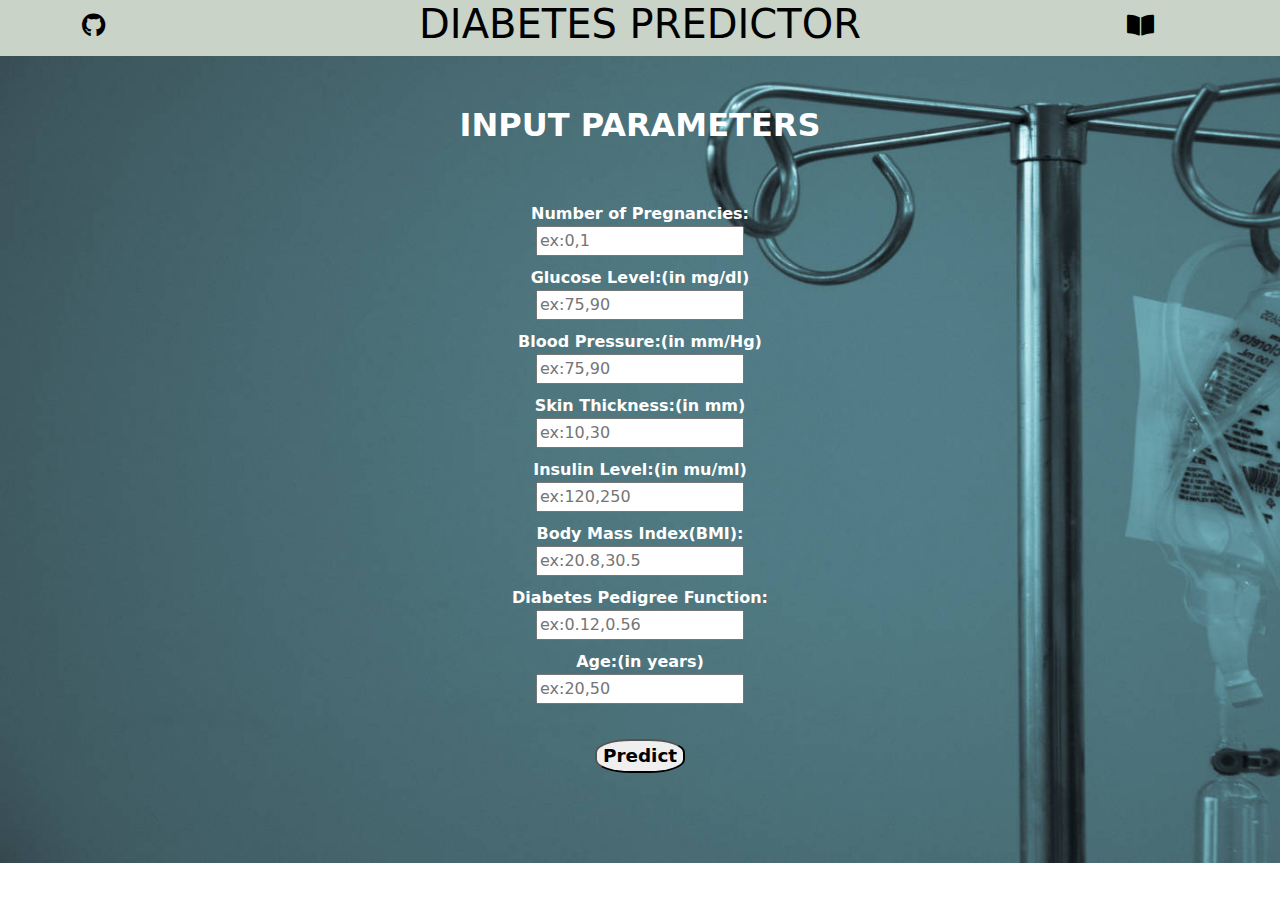
<file: templates/index.html>
<!DOCTYPE html>
<html lang="en">


<head>
    <meta charset="utf-8">
    <meta name="viewport" content="width=device-width, initial-scale=1">
    <title>Diabetes Prediction</title>
    <link rel="shortcut icon" href="../static/diabetes.ico">
    <link href="../static/all.css" rel="stylesheet">
    <link href="../static/bootstrap.css" rel="stylesheet">
    <link href="../static/style.css" rel="stylesheet">


</head>

<body>
    <div id="header" class="sticky-md-top">
        <div class="container">
            <div class="row">
                <div class="col-md-1 py-md-2">
                    <a href="https://github.com/AbhineetAman" target="_blank"><i title="GitHub"
                            class="fab fa-github"></i></a>
                </div>


                <div class="col-md-10">
                    <div>
                        <h1 id="main-heading">DIABETES PREDICTOR</h1>
                    </div>

                </div>
                <div class="col-md-1 py-md-2">
                    <a href="https://github.com/AbhineetAman/final_diab/blob/daf1c7e1f45b83e08071d3c0265ea0fe06713a43/EDA_DecisionTree.ipynb"><i title="Pyhton Notebook" class="fas fa-book-open"></i></a>
                </div>
            </div>
        </div>
    </div>

    <div id="input">
        <div class="container">
            <div class="row">
                <div class="col-md-12">
                    <h2 id="input-heading">INPUT PARAMETERS</h2>
                    <div class="input-form">
                        <form action="{{ url_for('predict1') }}" autocomplete="on" target="_blank" method="POST">
                            <div id="input-1">
                                <label for="pregnancies">Number of Pregnancies:</label><br>
                                <input type="number" id="Preg" name="pregnancies" size="30" min="0" placeholder="ex:0,1" required><br>
                            </div>
                            <div id="input-2">
                                <label for="glucose">Glucose Level:(in mg/dl)</label><br>
                                <input type="number" id="Gluc" name="glucose" step="0.01" size="30" min="0" placeholder="ex:75,90" required><br>
                            </div>

                            <div id="input-3">
                                <label for="bloodpressure">Blood Pressure:(in mm/Hg)</label><br>
                                <input type="number" id="BP" name="bloodpressure" step="0.01" size="30" min="0" placeholder="ex:75,90" required><br>
                            </div>
                            <div id="input-4">
                                <label for="skinthickness">Skin Thickness:(in mm)</label><br>
                                <input type="number" id="Skin" name="skinthickness" step="0.01" size="30" min="0" placeholder="ex:10,30" required><br>
                            </div>
                            <div id="input-5">
                                <label for="insulin">Insulin Level:(in mu/ml)</label><br>
                                <input type="number" id="Ins" name="insulin" step="0.01" size="30" min="0" placeholder="ex:120,250" required><br>
                            </div>
                            <div id="input-6">
                                <label for="bmi">Body Mass Index(BMI):</label><br>
                                <input type="number" id="bm" name="bmi" step="0.01" size="30" min="0" placeholder="ex:20.8,30.5" required><br>
                            </div>
                            <div id="input-8">
                                <label for="dpf">Diabetes Pedigree Function:</label><br>
                                <input type="number" id="DiabPedigF" name="dpf" step="0.01" size="30" min="0" placeholder="ex:0.12,0.56" required><br>
                            </div>
                            <div id="input-9">
                                <label for="age">Age:(in years)</label><br>
                                <input type="number" id="lname" name="age" size="30" min="0" placeholder="ex:20,50" required><br>
                            </div>
                            <input id="predict" type="submit" value="Predict">
                        </form>
                    </div>
                </div>
            </div>
        </div>
    </div>







    <script src="https://cdn.jsdelivr.net/npm/bootstrap@5.0.2/dist/js/bootstrap.bundle.min.js" integrity="sha384-MrcW6ZMFYlzcLA8Nl+NtUVF0sA7MsXsP1UyJoMp4YLEuNSfAP+JcXn/tWtIaxVXM" crossorigin="anonymous"></script>
</body>

</html>
</file>
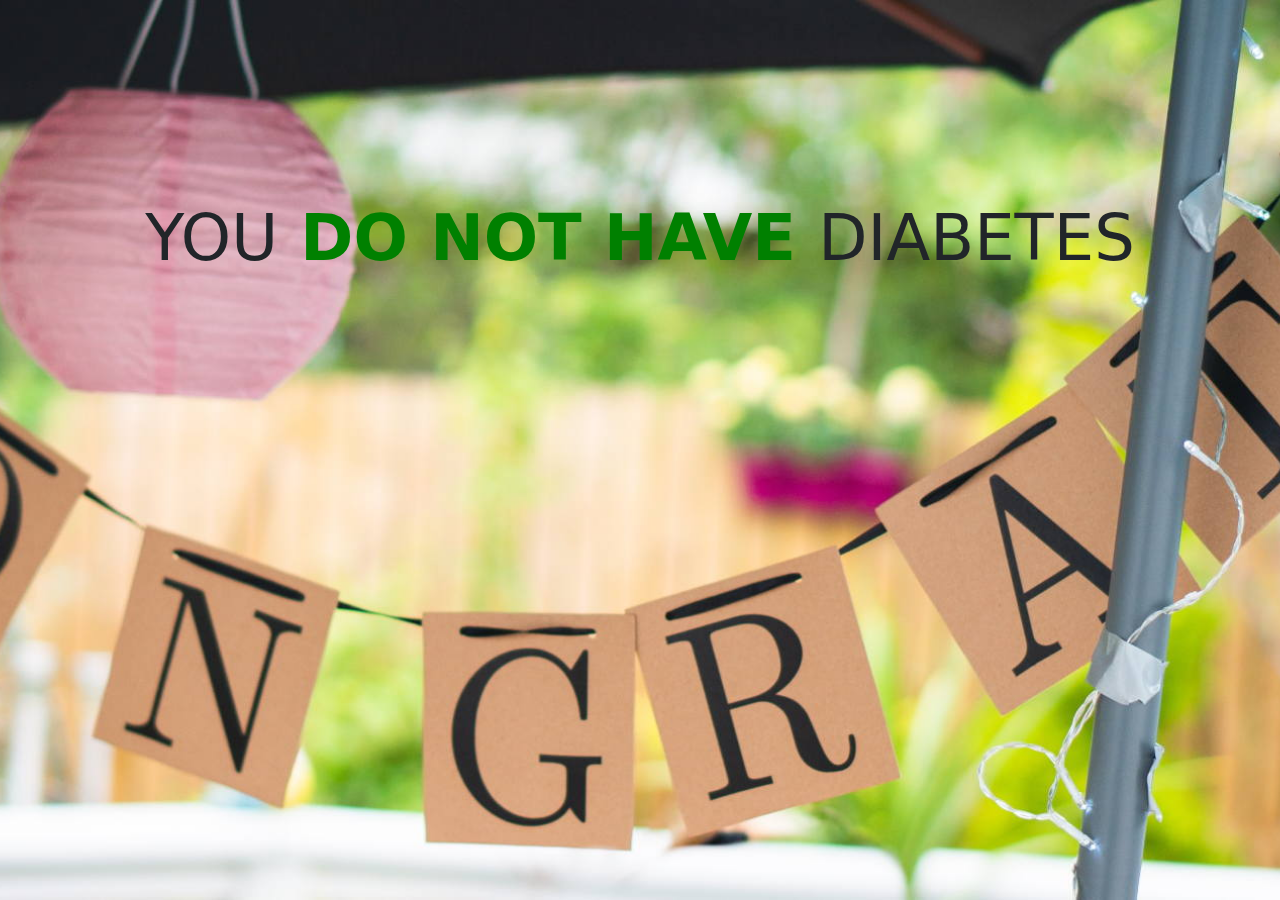
<file: templates/diabetes-negative.html>
<!DOCTYPE html>
<html lang="en">


<head>
    <meta charset="utf-8">
    <meta name="viewport" content="width=device-width, initial-scale=1">
    <title>Results</title>
    <link href="../static/all.css" rel="stylesheet">
    <link href="../static/bootstrap.css" rel="stylesheet">
    <link href="../static/style-diabetes-negative.css" rel="stylesheet">
</head>

<body>
    <div class="result">
        <h1>YOU<b> DO NOT HAVE </b>DIABETES</h1>
    </div>


</body>

</html>
</file>
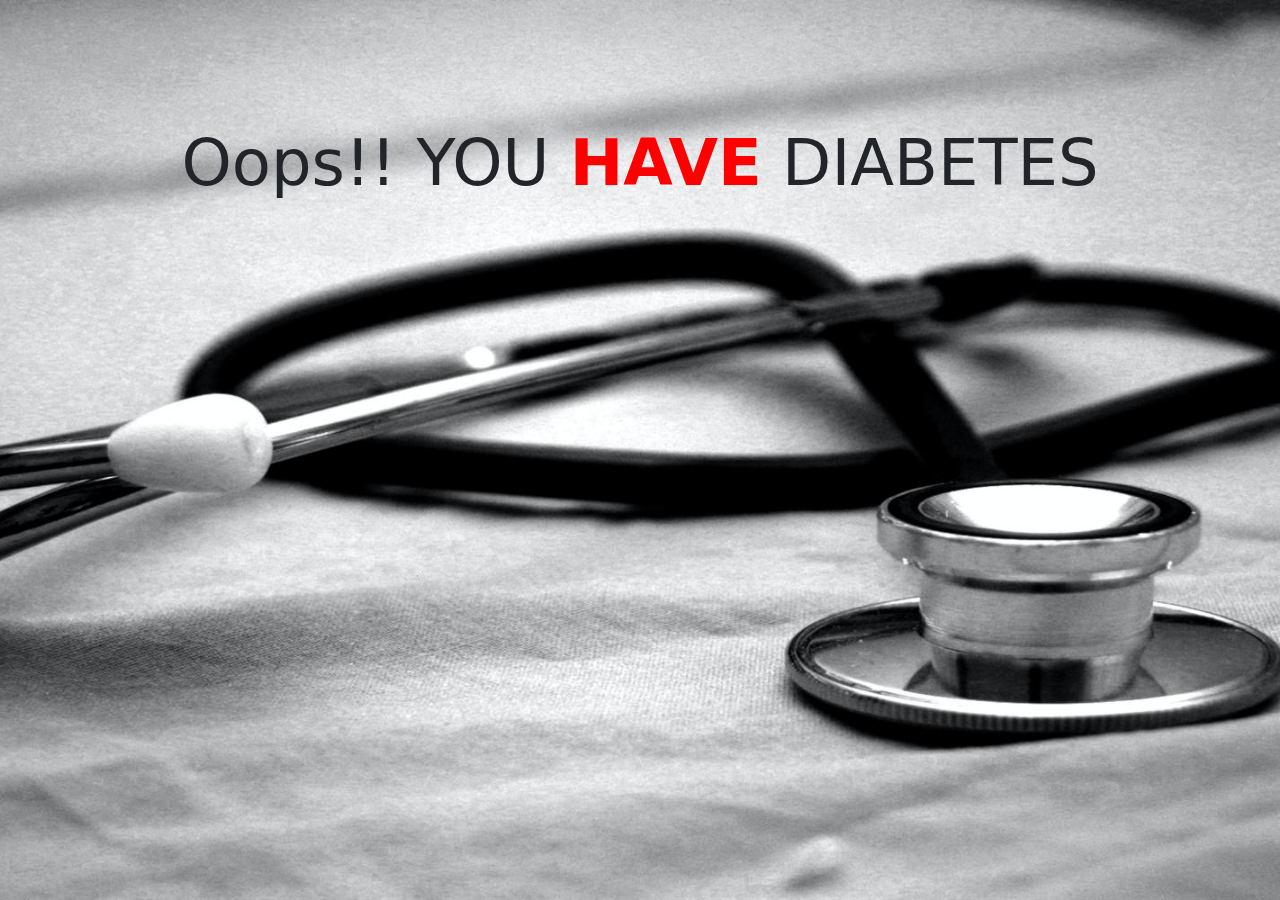
<file: templates/diabetes-positive.html>
<!DOCTYPE html>
<html lang="en">


<head>
    <meta charset="utf-8">
    <meta name="viewport" content="width=device-width, initial-scale=1">
    <title>Results</title>
    <link href="../static/all.css" rel="stylesheet">
    <link href="../static/bootstrap.css" rel="stylesheet">
    <link href="../static/style-diabetes-positive.css" rel="stylesheet">
</head>

<body>
    <div class="result">
        <h1>Oops!! YOU <b>HAVE</b> DIABETES</h1>
    </div>


</body>

</html>
</file>
<file: static/style.css>
#header {
    background: #CAD3C8;
}

#header a {
    text-decoration: none;
    text-align: left;
    color: black;
    font-size: 1.5rem;
}

#header a:hover {
    color: #57606f;
}

#header h1 {
    text-align: center;
    color: black;
    text-emphasis-color: grey;
}

#input {
    background: url(../static/xy.jpg) no-repeat 0 0;
    background-size: cover;
}

#input .col-md-12 {
    text-align: center;
    padding-top: 50px;
    padding-bottom: 50px;
    font-weight: bolder;
}

.input-form {
    padding: 40px 0;
}

#input-heading {
    color: white;
    font-weight: bolder;
}

#predict {
    margin-top: 30px;
    border-radius: 40%;
    font-size: 1.15rem;
    font-weight: bold;
}

#input-1,
#input-2,
#input-3,
#input-4,
#input-5,
#input-6,
#input-7,
#input-8,
#input-9 {
    margin-top: 10px;
    margin-bottom: 5px;
    color: white;
}
</file>
<file: static/style-diabetes-negative.css>
html {
    background: url(../static/diabetes-negative.jpg) no-repeat center center fixed;
    background-size: cover;
}

.result h1 {
    margin-top: 200px;
    text-align: center;
    font-size: 4rem;
}

.result b {
    color: green;
}
</file>
<file: static/style-diabetes-positive.css>
html {
    background: url(../static/diabetes-positive.jpg) no-repeat center center fixed;
    background-size: cover;
}

.result h1 {
    margin-top: 125px;
    text-align: center;
    font-size: 4rem;
}

.result b {
    color: red;
}
</file>
